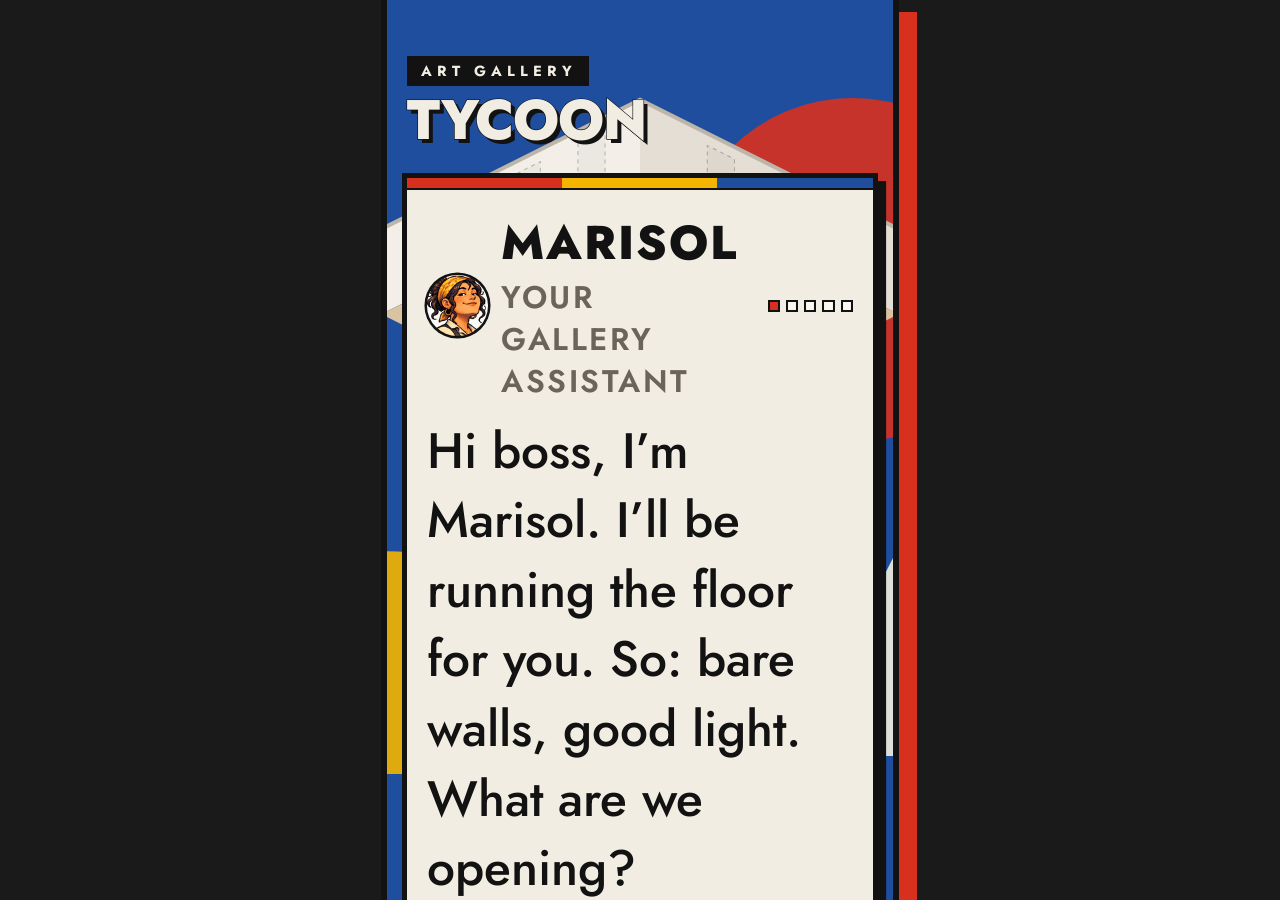
<file: tycoon/index.html>
<!doctype html>
<html lang="en">
  <head>
    <meta charset="UTF-8" />
    <meta name="viewport" content="width=device-width, initial-scale=1, viewport-fit=cover, user-scalable=no" />
    <meta name="theme-color" content="#121212" />
    <link rel="preconnect" href="https://fonts.googleapis.com" />
    <link rel="preconnect" href="https://fonts.gstatic.com" crossorigin />
    <link rel="stylesheet" href="https://fonts.googleapis.com/css2?family=Jost:ital,wght@0,400..800;1,500&display=swap" />
    <title>Art Gallery Tycoon</title>
    <script type="module" crossorigin src="./assets/index-zvB8EKvK.js"></script>
    <link rel="stylesheet" crossorigin href="./assets/index-KhN65lPy.css">
  </head>
  <body>
    <div id="stage">
      <div id="app"></div>
    </div>
  </body>
</html>
</file>
<file: tycoon/assets/index-KhN65lPy.css>
:root{--ink: #121212;--paper: #f2ede2;--paper-2: #fbf8f1;--panel: var(--paper);--card: var(--paper-2);--line: var(--ink);--hair: #cfc7b8;--text: var(--ink);--muted: #6a645b;--red: #d7301f;--yellow: #f4b400;--blue: #1f4e9e;--accent: var(--red);--accent-ink: #fff;--good: var(--blue);--bad: var(--red);--wine: var(--red);--tint: #fbe8a8;--glass: rgba(242, 237, 226, .96);--rule: .55cqw;--thick: 1.1cqw;--r: 0;--display: "Jost", Futura, "Futura PT", "Century Gothic", "Avenir Next", "Avenir", "Trebuchet MS", sans-serif;--sans: "Jost", Futura, "Futura PT", "Century Gothic", "Avenir Next", "Avenir", ui-sans-serif, system-ui, sans-serif;color-scheme:light}*{box-sizing:border-box}html,body{margin:0;height:100%;background:#1a1a1a;color:var(--text);overscroll-behavior:none}body{font-family:var(--sans);font-weight:450;-webkit-tap-highlight-color:transparent;user-select:none;-webkit-user-select:none}button,input{font:inherit;color:inherit}button{cursor:pointer}button:disabled{opacity:.38;cursor:default}:focus-visible{outline:var(--rule) solid var(--blue);outline-offset:2px}h2,h3,p{margin:0}b{font-weight:700}small{font-size:.8em;line-height:1.35}.muted{color:var(--muted)}.good{color:var(--good)}.bad{color:var(--bad)}.grow{flex:1;min-width:0}.num{font-variant-numeric:tabular-nums}.hint{color:var(--muted);font-size:.85em;margin:2cqw 0 3cqw}.label{display:block;color:var(--ink);font-size:.7em;font-weight:700;text-transform:uppercase;letter-spacing:.16em;margin:4cqw 0 2cqw}.label b{font-size:1.3em;letter-spacing:0}.row{display:flex;align-items:center;justify-content:space-between;gap:2cqw}#stage{height:100%;width:100%;display:grid;place-items:center;overflow:hidden;container-type:size;background:#1a1a1a linear-gradient(rgba(255,255,255,.035) 1px,transparent 1px) 0 0 / 32px 32px,linear-gradient(90deg,rgba(255,255,255,.035) 1px,transparent 1px) 0 0 / 32px 32px}#app{height:min(100cqh,calc(100cqw * 21 / 9));width:min(100cqw,56.25cqh);position:relative;overflow:hidden;background:var(--paper);container-type:size;font-size:3.7cqw}@media (min-aspect-ratio: 10/16){#app{box-shadow:0 0 0 6px var(--ink),18px 18px 0 6px var(--red)}}.btn{display:inline-flex;align-items:center;justify-content:center;gap:1.5cqw;background:var(--paper-2);color:var(--ink);border:var(--rule) solid var(--ink);border-radius:0;padding:2.4cqw 3.8cqw;font-weight:700;text-transform:uppercase;letter-spacing:.06em;font-size:.9em}.btn:active:not(:disabled){transform:translate(.4cqw,.4cqw)}.btn.primary{background:var(--red);color:#fff;box-shadow:.8cqw .8cqw 0 var(--ink)}.btn.primary:active:not(:disabled){box-shadow:.4cqw .4cqw 0 var(--ink)}.btn.ghost{background:transparent}.btn.wide{width:100%}.btn.big{padding:3.8cqw;font-size:1.05em}.btn.tiny{padding:1.4cqw 2.6cqw;font-size:.74em;border-width:.45cqw}.btn.round{width:10cqw;height:10cqw;padding:0;border-radius:50%;font-size:1.3em}.btn.round.sm{width:8cqw;height:8cqw;font-size:1.1em}.icon-btn{background:none;border:0;color:var(--ink);padding:1cqw;display:grid;place-items:center}.link{background:none;border:0;color:var(--ink);text-decoration:underline;text-decoration-thickness:.4cqw;text-underline-offset:.6cqw;font-size:.8em;padding:1cqw 0;align-self:flex-start}.link.danger{color:var(--bad)}.logo{position:relative;text-align:left;font-family:var(--display);margin-bottom:6cqw}.logo span{display:inline-block;font-size:4.2cqw;font-weight:700;letter-spacing:.34em;text-transform:uppercase;color:var(--paper);background:var(--ink);padding:.8cqw 2.4cqw .8cqw 2.8cqw}.logo b{display:block;font-size:15cqw;font-weight:800;text-transform:uppercase;letter-spacing:-.02em;color:var(--ink);line-height:.95}.field{display:flex;flex-direction:column}.field .label{margin-top:0}.field input{background:var(--paper-2);border:var(--rule) solid var(--ink);border-radius:0;padding:3.4cqw;font-size:1.05em;-webkit-user-select:text;user-select:text}.game{position:absolute;top:0;right:0;bottom:0;left:0;overflow:hidden}.iso{position:absolute;top:0;right:0;bottom:0;left:0;width:100%;height:100%;display:block;touch-action:none}.hud{position:absolute;top:0;left:0;right:0;padding:max(2cqw,env(safe-area-inset-top)) 0 0;display:flex;flex-direction:column;gap:0;background:var(--paper);border-bottom:var(--thick) solid var(--ink);pointer-events:none;z-index:5}.hud:after{content:"";position:absolute;left:0;right:0;bottom:calc(-1 * var(--thick) - 1.2cqw);height:1.2cqw;background:linear-gradient(90deg,var(--red) 0 33.3%,var(--yellow) 33.3% 66.6%,var(--blue) 66.6%)}.hud>*{pointer-events:auto}.hud-row{display:flex;align-items:center;gap:1.8cqw;padding:0 2.6cqw 2cqw}.hud-row .venue-name{flex:1}.venue-name{background:none;border:0;padding:0 0 0 7.4cqw;text-align:left;min-width:0;position:relative}.venue-name:before{content:"";position:absolute;left:0;top:50%;width:5.4cqw;height:5.4cqw;transform:translateY(-50%);background:radial-gradient(circle at 100% 100%,var(--yellow) 0 49%,transparent 50%) 0 0 / 50% 50% no-repeat,var(--red);box-shadow:inset 0 0 0 .45cqw var(--ink)}.venue-name b{display:block;font-family:var(--display);font-weight:800;font-size:1.12em;text-transform:uppercase;letter-spacing:.02em;line-height:1.1;white-space:nowrap;overflow:hidden;text-overflow:ellipsis}.venue-name small{display:flex;align-items:center;gap:.6cqw;white-space:nowrap;color:var(--muted);font-weight:600;text-transform:uppercase;letter-spacing:.06em;font-size:.64em}.venue-name small .icon{color:var(--blue)}.venue-name small .dayring{width:2.8cqw;height:2.8cqw;box-shadow:0 0 0 .35cqw var(--ink);margin-right:.4cqw}.venue-name small{color:var(--ink)}.cash{flex:none;text-align:right;padding:1.2cqw 2.4cqw;cursor:pointer;font:inherit;border-radius:0;background:var(--yellow);border:var(--rule) solid var(--ink);transition:background .3s}.cash small{display:block;font-size:.56em;font-weight:700;text-transform:uppercase;letter-spacing:.18em;color:var(--ink)}.cash b{font-size:1.25em;font-weight:800;font-variant-numeric:tabular-nums;color:var(--ink)}.cash.up{background:var(--blue)}.cash.up b,.cash.up small{color:#fff}.cash.down{background:var(--red)}.cash.down b,.cash.down small{color:#fff}.clock{flex:none;display:flex;align-items:center;gap:1.4cqw;white-space:nowrap}.clock b{font-variant-numeric:tabular-nums;font-weight:800}.dayring{--p: 0;width:5cqw;height:5cqw;border-radius:50%;background:conic-gradient(var(--blue) calc(var(--p) * 360deg),var(--paper-2) 0);box-shadow:0 0 0 .45cqw var(--ink)}.tonight{font-size:.66em;font-weight:700;text-transform:uppercase;letter-spacing:.08em;color:#fff;background:var(--red);padding:.6cqw 2cqw;border-radius:0}.chips-mini{display:flex;gap:1.4cqw}.mini{display:inline-flex;align-items:center;gap:1cqw;font-size:.85em;font-weight:700;color:var(--ink);font-variant-numeric:tabular-nums}.mini .icon{color:var(--blue)}.sound-btn{background:none;border:0;padding:1cqw;margin:-1cqw 0;cursor:pointer}.sound-btn .icon{color:var(--ink)}.sound-btn[aria-pressed=false] .icon{color:var(--muted)}.speed{flex:none;display:flex;background:var(--paper-2);border:var(--rule) solid var(--ink);border-radius:0;padding:0}.speed button{background:none;border:0;border-left:var(--rule) solid var(--ink);width:8.2cqw;height:6.6cqw;border-radius:0;color:var(--ink);display:grid;place-items:center}.speed button:first-child{border-left:0}.speed button.on{background:var(--ink);color:var(--yellow)}.paused{position:absolute;top:27cqw;left:50%;transform:translate(-50%);background:var(--ink);border:0;color:var(--paper);border-radius:0;padding:1.8cqw 4cqw;font-size:.78em;font-weight:700;text-transform:uppercase;letter-spacing:.12em;z-index:4;white-space:nowrap}.paused:before{content:"";display:inline-block;width:2cqw;height:2cqw;border-radius:50%;background:var(--yellow);margin-right:2cqw;vertical-align:.1em}.toasts{position:absolute;top:27cqw;left:3cqw;right:3cqw;display:flex;flex-direction:column;gap:1.6cqw;align-items:flex-start;z-index:8;pointer-events:none}.toast{background:var(--paper-2);border:var(--rule) solid var(--ink);border-left:2.6cqw solid var(--muted);border-radius:0;padding:2cqw 3cqw;font-size:.85em;font-weight:500;max-width:92%;box-shadow:.8cqw .8cqw #121212d9;animation:toast-in .25s ease-out}.toast.sale{border-left-color:var(--blue)}.toast.event{border-left-color:var(--red)}.toast.warn{border-left-color:var(--yellow)}.toast.error{border-left-color:var(--red);background:#fde3df}@keyframes toast-in{0%{transform:translate(-12%);opacity:0}}.dock{position:absolute;left:0;right:0;bottom:0;display:grid;grid-template-columns:repeat(4,1fr);background:var(--paper);border-top:var(--thick) solid var(--ink);padding:0 0 max(1.4cqw,env(safe-area-inset-bottom));z-index:10}.dock button{--c: var(--red);background:none;border:0;border-left:var(--rule) solid var(--ink);color:var(--ink);display:flex;flex-direction:column;align-items:center;gap:.6cqw;padding:1.8cqw 0 1cqw;position:relative}.dock button:first-child{border-left:0}.dock button:nth-child(2){--c: var(--yellow)}.dock button:nth-child(3){--c: var(--blue)}.dock button:nth-child(4){--c: var(--red)}.dock button:nth-child(5){--c: var(--yellow)}.dock-icon{position:relative;width:10cqw;height:8cqw;display:grid;place-items:center;transition:background .15s}.dock-icon:before{content:"";position:absolute;top:.6cqw;right:1.6cqw;bottom:.6cqw;left:1.6cqw;background:var(--c);opacity:0;transition:opacity .15s}.dock button:nth-child(2) .dock-icon:before,.dock button:nth-child(4) .dock-icon:before{border-radius:50%;top:0;right:1cqw;bottom:0;left:1cqw}.dock button:nth-child(3) .dock-icon:before{clip-path:polygon(50% 0,100% 100%,0 100%);top:-.4cqw;right:.6cqw;bottom:.2cqw;left:.6cqw}.dock-icon>.icon{position:relative}.dock button.on{background:var(--paper-2)}.dock button.on:after{content:"";position:absolute;top:calc(-1 * var(--thick));left:0;right:0;height:var(--thick);background:var(--c)}.dock button.on .dock-icon:before{opacity:1}.dock button.on:nth-child(3) .dock-icon>.icon,.dock button.on:nth-child(1) .dock-icon>.icon,.dock button.on:nth-child(4) .dock-icon>.icon{color:#fff}.dock small{font-size:.62em;font-weight:700;text-transform:uppercase;letter-spacing:.12em}.badge{position:absolute;top:-1cqw;right:-.6cqw;min-width:4.4cqw;height:4.4cqw;border-radius:50%;background:var(--ink);color:var(--paper);font-style:normal;font-size:.6em;font-weight:800;display:grid;place-items:center;padding:0 1cqw;z-index:1}.sheet{position:absolute;left:0;right:0;bottom:0;height:56%;padding-bottom:17cqw;background:var(--paper);border-radius:0;border-top:var(--thick) solid var(--ink);box-shadow:0 -2cqw #1212122e;display:flex;flex-direction:column;z-index:9;animation:sheet-up .22s cubic-bezier(.2,.9,.3,1)}@keyframes sheet-up{0%{transform:translateY(40%);opacity:.6}}.sheet header{display:flex;align-items:center;justify-content:space-between;gap:3cqw;padding:3.4cqw 4cqw 2.6cqw;position:relative;border-bottom:var(--rule) solid var(--ink)}.sheet .grab{position:static;transform:none;flex:none;width:13cqw;height:4.2cqw;border-radius:0;background:linear-gradient(var(--red),var(--red)) 0 0 / 4.2cqw 4.2cqw no-repeat,radial-gradient(circle,var(--yellow) 0 64%,transparent 66%) 4.4cqw 0 / 4.2cqw 4.2cqw no-repeat,conic-gradient(from 150deg at 50% 0,var(--blue) 0 60deg,transparent 0) 8.8cqw 0 / 4.2cqw 4.2cqw no-repeat;order:0}.sheet h2{flex:1;font-family:var(--display);font-size:1.5em;font-weight:800;text-transform:uppercase;letter-spacing:.02em;line-height:1}.sheet header .icon-btn{width:8cqw;height:8cqw;background:var(--ink);color:var(--paper)}.sheet-body{flex:1;overflow-y:auto;padding:0 4cqw 4cqw;-webkit-user-select:text;user-select:text}.sheet footer{padding:3cqw 4cqw;border-top:var(--rule) solid var(--ink);background:var(--paper)}h3.section{font-family:var(--display);font-weight:800;font-size:.95em;text-transform:uppercase;letter-spacing:.1em;margin:5cqw 0 2cqw;display:flex;align-items:center;gap:2cqw}h3.section:before{content:"";width:2.6cqw;height:2.6cqw;background:var(--red);flex:none}h3.section:after{content:"";flex:1;height:var(--rule);background:var(--ink)}.seg{display:flex;background:var(--paper-2);border:var(--rule) solid var(--ink);border-radius:0;padding:0;gap:0;margin-top:3cqw}.seg button{flex:1;background:none;border:0;border-left:var(--rule) solid var(--ink);border-radius:0;padding:2cqw 1cqw;color:var(--ink);font-size:.8em;font-weight:700;text-transform:uppercase;letter-spacing:.08em}.seg button:first-child{border-left:0}.seg button.on{background:var(--ink);color:var(--paper);box-shadow:none}.thumb{--h: 30;--h2: 170;flex:0 0 auto;display:inline-block;padding:1cqw;background:#fff;border:.5cqw solid var(--ink);border-radius:0;box-shadow:none}.thumb i{display:block;width:100%;height:100%;background:radial-gradient(circle at 70% 30%,hsl(var(--h2) 60% 60%) 0 18%,transparent 19%),linear-gradient(160deg,hsl(var(--h) 45% 55%) 0,hsl(var(--h) 45% 55%) 52%,hsl(var(--h2) 55% 38%) 52%)}.thumb.sm{width:7cqw;height:9cqw;padding:.6cqw;border-width:.35cqw}.thumb.md{width:11cqw;height:13.5cqw}.thumb.lg{width:100%;aspect-ratio:4 / 3;padding:1.6cqw}.insp-art .thumb.lg{width:22cqw}.avatar{--h: 30;flex:0 0 auto;display:inline-grid;place-items:center;border-radius:50%;font-weight:800;color:#fff;background:hsl(var(--h) 45% 40%);box-shadow:0 0 0 .5cqw var(--ink);letter-spacing:.02em}.avatar.warm{box-shadow:0 0 0 .5cqw var(--ink),0 0 0 1.3cqw var(--blue)}.avatar.cold{box-shadow:0 0 0 .5cqw var(--ink),0 0 0 1.3cqw var(--red)}.avatar.sm{width:5.6cqw;height:5.6cqw;font-size:.5em;box-shadow:0 0 0 .35cqw var(--ink)}.avatar.md{width:10cqw;height:10cqw;font-size:.8em}.avatar.lg{width:13cqw;height:13cqw;font-size:1em}.meter{flex:1;display:block;height:2cqw;border-radius:0;background:var(--paper-2);box-shadow:inset 0 0 0 .4cqw var(--ink);overflow:hidden}.meter i{display:block;height:100%;background:var(--yellow);border-right:.4cqw solid var(--ink);box-shadow:inset 0 .4cqw 0 var(--ink),inset 0 -.4cqw 0 var(--ink),inset .4cqw 0 0 var(--ink)}.meter.good i{background:var(--blue)}.meter.bad i{background:var(--red)}.relbar{position:relative;display:block;height:2cqw;background:var(--paper-2);box-shadow:inset 0 0 0 .4cqw var(--ink)}.relbar:after{content:"";position:absolute;left:50%;top:-.8cqw;bottom:-.8cqw;width:.5cqw;transform:translate(-50%);background:var(--ink)}.relbar i{position:absolute;top:0;bottom:0;border-radius:0;box-shadow:inset 0 0 0 .4cqw var(--ink)}.relbar i.pos{background:var(--blue)}.relbar i.neg{background:var(--red)}.art-grid{display:grid;grid-template-columns:1fr 1fr;gap:3cqw}.art-card{background:var(--card);border:var(--rule) solid var(--ink);border-radius:0;padding:2.4cqw;display:flex;flex-direction:column;gap:1.2cqw;min-width:0}.art-card>b,.art-card .clamp:first-of-type{font-weight:800}.art-card .btn{margin-top:auto}.clamp{overflow:hidden;text-overflow:ellipsis;white-space:nowrap}.by{display:flex;align-items:center;gap:1.4cqw;font-size:.78em;color:var(--muted);text-transform:uppercase;letter-spacing:.06em}.list{display:flex;flex-direction:column;gap:2cqw;margin-top:3cqw}.list-row{display:flex;align-items:center;gap:3cqw;background:var(--card);border:var(--rule) solid var(--ink);border-radius:0;padding:2.4cqw 3cqw}.list-row b,.list-row small{display:block;overflow:hidden;text-overflow:ellipsis;white-space:nowrap}.artist-list{display:flex;flex-direction:column;gap:3cqw;margin-top:3cqw}.artist{background:var(--card);border:var(--rule) solid var(--ink);border-radius:0;padding:3.4cqw;display:flex;flex-direction:column;gap:2.4cqw}.artist-head{display:flex;align-items:center;gap:3cqw}.artist-head b{display:block;font-size:1.05em;font-weight:800}.artist-head small{display:block}.rel-pill{font-size:.66em;font-weight:700;text-transform:uppercase;letter-spacing:.08em;padding:.8cqw 2.2cqw;border-radius:0;background:var(--paper);border:.4cqw solid var(--ink);color:var(--ink);white-space:nowrap}.rel-pill.good{background:var(--blue);color:#fff}.rel-pill.bad{background:var(--red);color:#fff}.bio{font-size:.88em;color:#3b3732;line-height:1.45}.stats{display:grid;grid-template-columns:24cqw 1fr;align-items:center;gap:1.6cqw 3cqw;font-size:.74em;font-weight:600;text-transform:uppercase;letter-spacing:.06em;color:var(--muted)}.tags{display:flex;flex-wrap:wrap;gap:1.4cqw}.tag{font-size:.7em;font-weight:600;padding:.5cqw 1.8cqw;border-radius:0;background:var(--paper);border:.35cqw solid var(--ink);color:var(--ink)}.tag.gold{background:var(--yellow)}.tag.warn{background:var(--red);color:#fff}.artist-actions{display:grid;grid-template-columns:1fr 1fr;gap:2cqw}.artist-actions .btn{font-size:.74em;padding:2.2cqw 1.6cqw}.empty{text-align:center;color:var(--muted);padding:8cqw 6cqw 2cqw;display:flex;flex-direction:column;align-items:center;gap:3cqw}.empty:before{content:"";width:14cqw;height:14cqw;background:radial-gradient(circle,var(--yellow) 0 64%,transparent 66%) 0 0 / 7cqw 7cqw no-repeat,linear-gradient(var(--red),var(--red)) 7cqw 0 / 7cqw 7cqw no-repeat,linear-gradient(var(--blue),var(--blue)) 0 7cqw / 14cqw 7cqw no-repeat}.ticket{display:flex;align-items:center;gap:3cqw;background:var(--card);border:var(--rule) solid var(--ink);border-radius:0;padding:0 3cqw 0 0;overflow:hidden}.ticket-date{flex:0 0 14cqw;align-self:stretch;display:flex;flex-direction:column;justify-content:center;text-align:center;background:var(--red);color:#fff;border-right:var(--rule) solid var(--ink);padding:2.4cqw 0}.ticket-date small{display:block;color:#fff;text-transform:uppercase;font-weight:700;letter-spacing:.1em;font-size:.66em}.ticket-date b{font-family:var(--display);font-weight:800;font-size:1.3em}.ticket>:not(.ticket-date){padding-top:2.4cqw;padding-bottom:2.4cqw}.ticket b,.ticket small{display:block}.faces{display:flex;align-items:center;gap:1cqw;margin:1cqw 0}.kinds{display:grid;grid-template-columns:repeat(5,1fr);gap:1.6cqw;font-size:.84em}.kind{background:var(--card);border:var(--rule) solid var(--ink);border-radius:0;padding:2.6cqw 1cqw;display:flex;flex-direction:column;align-items:center;gap:.6cqw;font-weight:700}.kind small{color:var(--muted);font-weight:500}.kind.on{background:var(--yellow)}.kind.on small{color:var(--ink)}.days{display:flex;gap:1.6cqw;overflow-x:auto;padding-bottom:1cqw}.day{flex:0 0 11.5cqw;background:var(--card);border:var(--rule) solid var(--ink);border-radius:0;padding:1.8cqw 0;display:flex;flex-direction:column;align-items:center;font-weight:800}.day small{color:var(--muted);font-size:.66em;font-weight:700;text-transform:uppercase}.day.on{background:var(--blue);color:#fff}.day.on small{color:#fff}.faces-pick{display:flex;gap:2.4cqw;overflow-x:auto;padding:1.8cqw 1.4cqw 1cqw}.face{background:none;border:0;display:flex;flex-direction:column;align-items:center;gap:1.4cqw;color:var(--muted);padding:0}.face.on{color:var(--ink);font-weight:700}.face.on .avatar{box-shadow:0 0 0 .5cqw var(--ink),0 0 0 1.4cqw var(--yellow)}.hosp{display:grid;gap:3cqw;margin-top:4cqw}.tier-head{display:flex;align-items:center;gap:2cqw;margin-bottom:1.6cqw;font-weight:700}.tier-head .icon{color:var(--red)}.tier-head small{margin-left:auto}.tier-steps{display:grid;grid-template-columns:repeat(4,1fr);gap:0;border:var(--rule) solid var(--ink)}.tier-steps button{background:var(--card);border:0;border-left:var(--rule) solid var(--ink);border-radius:0;padding:1.6cqw 0;display:flex;flex-direction:column;align-items:center;gap:.4cqw;color:var(--muted)}.tier-steps button:first-child{border-left:0}.tier-steps button.on{color:var(--ink);background:var(--yellow);font-weight:700}.pips{color:var(--red);letter-spacing:.1em;font-size:.8em;height:1.2em}.tier-steps button.on .pips{color:var(--ink)}.slider-wrap{position:relative;padding:2cqw 0}input[type=range]{width:100%;accent-color:var(--red);margin:0}.expect{position:absolute;top:0;bottom:0;width:.8cqw;background:var(--blue);border-radius:0;transform:translate(-50%);pointer-events:none}.book-bar{display:flex;align-items:center;justify-content:space-between;gap:3cqw}.book-bar b{display:block;font-size:1.4em;font-weight:800;font-variant-numeric:tabular-nums}.book-bar .btn{padding:3cqw 7cqw}.summary{display:grid;grid-template-columns:repeat(3,1fr);gap:0;border:var(--rule) solid var(--ink);margin-top:3cqw}.summary>div{background:var(--card);border:0;border-left:var(--rule) solid var(--ink);border-radius:0;padding:2.4cqw}.summary>div:first-child{border-left:0;background:var(--yellow)}.summary small{display:block;color:var(--ink);font-size:.62em;font-weight:700;text-transform:uppercase;letter-spacing:.12em}.summary b{font-variant-numeric:tabular-nums;font-size:1.05em;font-weight:800}.chart{display:flex;align-items:flex-end;gap:1.2cqw;height:28cqw;margin-top:4cqw;padding:2cqw 2cqw 0;background:var(--card) linear-gradient(var(--hair) 1px,transparent 1px) 0 2cqw / 100% 5.4cqw;border:var(--rule) solid var(--ink);border-radius:0}.bar-pair{flex:1;height:100%;position:relative;display:flex;align-items:flex-end;gap:.4cqw;padding-bottom:5cqw}.bar-pair i{flex:1;min-height:1px;border-radius:0}.bar-pair .in,.legend .in{background:var(--blue)}.bar-pair .out,.legend .out{background:var(--red)}.bar-pair small{position:absolute;bottom:.8cqw;left:0;right:0;text-align:center;color:var(--muted);font-weight:700;font-size:.6em}.bar-pair.today small{color:var(--ink);font-weight:800;text-decoration:underline;text-decoration-color:var(--red);text-decoration-thickness:.6cqw}.legend{display:flex;align-items:center;gap:1.6cqw;color:var(--ink);font-weight:600;text-transform:uppercase;letter-spacing:.06em;margin-top:1.6cqw}.legend i{width:2.6cqw;height:2.6cqw;border-radius:0;display:inline-block}.legend i.in{border-radius:50%}.budget{background:var(--card);border:var(--rule) solid var(--ink);border-radius:0;padding:3cqw;display:flex;flex-direction:column;gap:2cqw;margin-bottom:2.4cqw}.stepper{display:flex;gap:1.6cqw}.ledger{display:flex;flex-direction:column;gap:0;background:var(--card);border:var(--rule) solid var(--ink);border-radius:0;padding:1cqw 3cqw}.ledger>*{padding:1.4cqw 0;border-top:1px solid var(--hair)}.ledger>:first-child{border-top:0}.ledger .note{overflow:hidden;text-overflow:ellipsis;white-space:nowrap;min-width:0}.ledger small:last-child{font-variant-numeric:tabular-nums;font-weight:700;flex:0 0 auto}.inspector{position:absolute;left:3cqw;right:3cqw;bottom:19cqw;background:var(--paper-2);border:var(--rule) solid var(--ink);border-top:2.2cqw solid var(--ink);border-radius:0;padding:4cqw;display:flex;flex-direction:column;gap:2.4cqw;z-index:7;box-shadow:1.4cqw 1.4cqw 0 var(--yellow),1.4cqw 1.4cqw 0 var(--rule) var(--ink);animation:sheet-up .18s ease-out}.inspector h3{font-family:var(--display);font-weight:800;font-size:1.15em;text-transform:uppercase;letter-spacing:.01em;padding-right:8cqw}.inspector p{font-size:.85em}.inspector .corner{position:absolute;top:2.4cqw;right:2.4cqw}.insp-art{display:flex;gap:3cqw;align-items:flex-start}.insp-art p{margin-top:.8cqw}.price-row{display:flex;align-items:center;justify-content:space-between;background:var(--paper);border:var(--rule) solid var(--ink);border-radius:0;padding:2cqw;text-align:center}.price-row b{display:block;font-size:1.3em;font-weight:800;font-variant-numeric:tabular-nums}.price-row small{display:block;text-transform:uppercase;letter-spacing:.08em;font-size:.66em;font-weight:700}.strip{display:flex;gap:2.4cqw;overflow-x:auto;padding-bottom:1cqw}.strip-item{flex:0 0 18cqw;background:none;border:0;padding:0;display:flex;flex-direction:column;align-items:center;gap:1cqw;color:var(--muted)}.strip-item .thumb{width:16cqw;height:18cqw}.strip-item small{width:100%;overflow:hidden;text-overflow:ellipsis;white-space:nowrap;text-align:center}.tray{position:absolute;left:0;right:0;bottom:16.9cqw;background:var(--paper);border-top:var(--thick) solid var(--ink);padding:3cqw 3cqw 3.4cqw;z-index:7;animation:sheet-up .18s ease-out}.tray-head{display:flex;align-items:center;gap:3cqw;margin-bottom:2.6cqw}.tray-head small{flex:1;color:var(--muted)}.tray-items{display:flex;gap:2cqw;overflow-x:auto;padding:0 1cqw 1cqw 0}.tray-item{flex:0 0 18.5cqw;background:var(--card);border:var(--rule) solid var(--ink);border-radius:0;padding:2cqw 1cqw;display:flex;flex-direction:column;align-items:center;gap:.6cqw}.tray-item b{font-size:.72em;font-weight:800;text-transform:uppercase;letter-spacing:.04em;white-space:nowrap}.tray-item small{color:var(--muted);font-size:.7em;font-weight:600}.tray-item.on{background:var(--yellow);box-shadow:.8cqw .8cqw 0 var(--ink)}.tray-item.on small{color:var(--ink)}.glyph{width:10cqw;height:7cqw;position:relative;display:block}.g-wallHang:before{content:"";position:absolute;top:.4cqw;right:1.6cqw;bottom:.4cqw;left:1.6cqw;border:.6cqw solid var(--ink);background:radial-gradient(circle at 70% 35%,var(--yellow) 0 22%,transparent 23%),linear-gradient(160deg,var(--blue) 50%,var(--red) 50%)}.g-pedestal:before{content:"";position:absolute;left:3cqw;right:3cqw;bottom:0;height:3.8cqw;background:#fff;box-shadow:inset 0 0 0 .45cqw var(--ink)}.g-pedestal:after{content:"";position:absolute;left:3.9cqw;width:2.2cqw;bottom:3.8cqw;height:2.2cqw;border-radius:50%;background:var(--red)}.g-bar:before{content:"";position:absolute;left:.6cqw;right:.6cqw;bottom:0;height:3.6cqw;background:var(--ink)}.g-bar:after{content:"";position:absolute;left:3cqw;bottom:3.6cqw;width:1.2cqw;height:3cqw;background:var(--red);box-shadow:2cqw 0 0 var(--blue),4cqw .8cqw 0 -.2cqw var(--yellow)}.g-bench:before{content:"";position:absolute;left:1cqw;right:1cqw;bottom:1.2cqw;height:2cqw;background:var(--blue);box-shadow:0 1.6cqw 0 -.6cqw var(--ink)}.g-plant:before{content:"";position:absolute;left:3.6cqw;right:3.6cqw;bottom:0;height:2.6cqw;background:var(--red)}.g-plant:after{content:"";position:absolute;left:2.4cqw;right:2.4cqw;bottom:2.2cqw;height:4.6cqw;background:#2f7a4a;border-radius:50%}.modal{position:absolute;top:0;right:0;bottom:0;left:0;background:#121212a8;display:grid;place-items:center;z-index:20;padding:6cqw;animation:fade .15s}.modal-card{position:relative;width:100%;background:var(--paper);border:var(--thick) solid var(--ink);border-radius:0;padding:7cqw 5cqw 5cqw;display:flex;flex-direction:column;gap:3cqw;box-shadow:2cqw 2cqw 0 var(--blue)}.modal-card:before{content:"";position:absolute;left:0;right:0;top:0;height:2cqw;background:linear-gradient(90deg,var(--red) 0 33.3%,var(--yellow) 33.3% 66.6%,var(--blue) 66.6%);border-bottom:var(--rule) solid var(--ink)}.modal-card h2{font-family:var(--display);font-size:1.5em;font-weight:800;text-transform:uppercase;line-height:1.05}@keyframes fade{0%{opacity:0}}@media (prefers-reduced-motion: reduce){*,*:before,*:after{animation:none!important;transition:none!important}}.toast{display:flex;align-items:center;gap:2cqw}.toast.guest{border-left-color:var(--blue)}.toast.review{border-left-color:var(--yellow)}.toast-face{width:8cqw;height:8cqw;border-radius:50%;object-fit:cover;background:var(--yellow);box-shadow:0 0 0 .4cqw var(--ink);flex:none}.portrait{width:14cqw;height:14cqw;border-radius:50%;object-fit:cover;background:var(--yellow);border:var(--rule) solid var(--ink);flex:none}.guest.locked .portrait{filter:grayscale(1);background:var(--hair)}.guest.locked{opacity:.7}button.rel-pill{border:.4cqw solid var(--ink)}.gap{height:3cqw}.tastes{display:flex;flex-direction:column;gap:1.4cqw}.tastes>div{display:flex;flex-wrap:wrap;align-items:center;gap:1.2cqw}.tastes .label{margin:0 1cqw 0 0;width:20cqw}.tag.like{background:var(--blue);color:#fff}.tag.dislike{background:var(--red);color:#fff}.tag.unknown{opacity:.6;letter-spacing:.1em}q.said{display:block;font-family:var(--display);font-weight:500;font-style:italic;font-size:.92em;color:var(--ink);border-left:1.2cqw solid var(--yellow);padding-left:2.4cqw}q.said:before{content:"“"}q.said:after{content:"”"}.guest-card .artist-head h3{padding-right:8cqw}.guest-card .doing{color:var(--blue);font-weight:700;font-size:.9em}.guest-card .tastes{font-size:.92em}.dock button.pulse .dock-icon:before{animation:pulse 1.4s ease-in-out infinite}@keyframes pulse{50%{opacity:1;transform:scale(1.12)}}.onboard{position:absolute;top:0;right:0;bottom:0;left:0;display:flex;flex-direction:column;justify-content:space-between;pointer-events:none;z-index:12}.onboard>*{pointer-events:auto}.onboard-top{padding:5cqw 4cqw 0;pointer-events:none}.logo.small{margin:0;display:inline-block}.logo.small span{font-size:2.9cqw}.logo.small b{font-size:11cqw;color:var(--paper);text-shadow:.8cqw .8cqw 0 var(--ink);-webkit-text-stroke:.25cqw var(--ink);paint-order:stroke fill}.onboard-card{position:relative;margin:3cqw;padding:6cqw 4cqw 4cqw;background:var(--paper);border:var(--thick) solid var(--ink);border-radius:0;display:flex;flex-direction:column;gap:2.6cqw;box-shadow:1.6cqw 1.6cqw 0 var(--ink);animation:sheet-up .25s cubic-bezier(.2,.9,.3,1);margin-bottom:max(4cqw,env(safe-area-inset-bottom))}.onboard-card:before{content:"";position:absolute;left:0;right:0;top:0;height:2cqw;background:linear-gradient(90deg,var(--red) 0 33.3%,var(--yellow) 33.3% 66.6%,var(--blue) 66.6%);border-bottom:var(--rule) solid var(--ink)}.speaker{display:flex;align-items:center;gap:2.6cqw}.speaker img{width:12cqw;height:12cqw;border-radius:50%;background:var(--yellow);box-shadow:0 0 0 .5cqw var(--ink);border:0}.speaker b,.speaker small{display:block}.speaker b{font-weight:800;text-transform:uppercase;letter-spacing:.04em}.speaker small{text-transform:uppercase;letter-spacing:.08em;font-size:.66em;font-weight:600}.speaker>div{flex:1}.dots{display:flex;gap:1.2cqw}.dots i{width:2.4cqw;height:2.4cqw;border-radius:0;background:var(--paper-2);box-shadow:inset 0 0 0 .4cqw var(--ink)}.dots i.on{background:var(--red)}.dots i.on:nth-child(2){background:var(--yellow);border-radius:50%}.dots i.on:nth-child(3){background:var(--blue)}.onboard .line{font-family:var(--display);font-weight:500;font-size:1.05em;line-height:1.4}.choices{display:flex;flex-direction:column;gap:2cqw}.choice{text-align:left;background:var(--card);border:var(--rule) solid var(--ink);border-radius:0;padding:2.4cqw 3.4cqw;display:flex;flex-direction:column;gap:.8cqw}.choice b{font-weight:800;text-transform:uppercase;letter-spacing:.03em}.choice small{color:var(--muted)}.choice.on{background:var(--yellow);box-shadow:.8cqw .8cqw 0 var(--ink)}.choice.on small{color:var(--ink)}.choice-row{display:flex;justify-content:space-between;gap:2cqw}.choice .amount{color:var(--ink);font-variant-numeric:tabular-nums}.name-input{background:var(--paper-2);border:var(--rule) solid var(--ink);border-radius:0;padding:3.4cqw;font-size:1.1em;font-weight:600;width:100%}.chips{display:flex;flex-wrap:wrap;gap:1.6cqw}.chip{background:var(--card);border:.45cqw solid var(--ink);border-radius:99px;padding:1.2cqw 3cqw;font-size:.8em;font-weight:600;color:var(--ink)}.chip.on{background:var(--blue);color:#fff}.back-link{align-self:flex-start;background:none;border:0;color:var(--ink);font-size:.78em;font-weight:700;text-transform:uppercase;letter-spacing:.1em;padding:0}.thumb.img{overflow:hidden;min-height:0}.thumb.img img{display:block;width:100%;height:100%;object-fit:cover;border-radius:0}.thumb.obj{background:radial-gradient(ellipse at 50% 35%,#fff,#e2ddd2)}.thumb.obj img{object-fit:contain;border-radius:0}.thumb.lg.img{aspect-ratio:3 / 4}.art-card .thumb.lg.img{aspect-ratio:1 / 1}.art-card .thumb.img img{object-position:50% 30%}.insp-art .thumb.lg.img{width:24cqw}.autohang{display:flex;align-items:center;gap:3cqw;width:100%;text-align:left;margin:3cqw 0 1cqw;padding:2.6cqw 3.4cqw;background:var(--card);border:var(--rule) solid var(--ink);border-radius:0}.autohang .grow{display:flex;flex-direction:column;gap:.6cqw}.autohang .grow b{font-weight:800;text-transform:uppercase;letter-spacing:.03em}.autohang small{font-size:.78em;line-height:1.3}.autohang .knob{flex:none;position:relative;width:12cqw;height:6.4cqw;border-radius:0;background:var(--paper);box-shadow:inset 0 0 0 .5cqw var(--ink);transition:background .15s}.autohang .knob:after{content:"";position:absolute;top:1.1cqw;left:1.1cqw;width:4.2cqw;height:4.2cqw;border-radius:50%;background:var(--ink);transition:transform .15s}.autohang.on .knob{background:var(--blue)}.autohang.on .knob:after{transform:translate(5.6cqw);background:var(--yellow);box-shadow:0 0 0 .4cqw var(--ink)}.show-chip{border:0;color:var(--ink);background:var(--yellow);max-width:19cqw;overflow:hidden;font-size:.62em;text-overflow:ellipsis;white-space:nowrap;text-transform:uppercase;letter-spacing:.06em}.up{color:var(--good)}.down{color:var(--bad)}.gold{color:#b07f00}.fame-row{display:flex;align-items:center;gap:2cqw}.trend{white-space:nowrap;color:var(--muted);font-weight:700}.trend.up{color:var(--good)}.trend.down{color:var(--bad)}.stars{color:var(--ink);letter-spacing:.08em;white-space:nowrap}.stars i{font-style:normal;opacity:.2}.stars.big{font-size:1.3em}.tag.phase{background:var(--blue);color:#fff}.artist.sponsored{box-shadow:1cqw 1cqw 0 var(--yellow),1cqw 1cqw 0 var(--rule) var(--ink)}.patron{background:var(--paper);border:var(--rule) solid var(--ink);border-radius:0;padding:2.6cqw;display:flex;flex-direction:column;gap:2cqw}.patron.courted{border-color:var(--red);box-shadow:inset 0 0 0 .4cqw var(--red)}.patron-head{display:flex;flex-wrap:wrap;align-items:center;gap:1.4cqw 2cqw;color:var(--ink);font-weight:700}.patron-head small{flex-basis:100%;font-weight:500}.warn-line{color:var(--bad);font-size:.8em;font-weight:600}.warn-line.soft{color:var(--muted)}.stipends{display:grid;grid-template-columns:repeat(3,1fr);gap:1.6cqw}.stipends button{display:flex;flex-direction:column;align-items:flex-start;gap:.4cqw;background:var(--card);border:var(--rule) solid var(--ink);border-radius:0;padding:2cqw;text-align:left}.stipends button.on{background:var(--yellow)}.stipends small{font-variant-numeric:tabular-nums}.stipends i{font-style:normal;font-size:.68em;color:var(--muted)}.sponsor-btn{font-size:.8em}.why{display:block;font-size:.75em}.show{display:flex;flex-direction:column;gap:2.4cqw;margin-top:3cqw}.show h3{font-family:var(--display);font-size:1.45em;font-weight:800;text-transform:uppercase;line-height:1.05}.show-head{display:flex;flex-direction:column;gap:1cqw;border-left:2.4cqw solid var(--red);padding-left:3cqw}.show-stats{display:grid;grid-template-columns:repeat(3,1fr);gap:0;border:var(--rule) solid var(--ink)}.show-stats>div{background:var(--card);border:0;border-left:var(--rule) solid var(--ink);border-radius:0;padding:2.4cqw;display:flex;flex-direction:column}.show-stats>div:first-child{border-left:0}.show-stats b{font-size:1.15em;font-weight:800;font-variant-numeric:tabular-nums}.show-stats small{color:var(--muted);text-transform:uppercase;letter-spacing:.06em;font-size:.66em;font-weight:700}.show .label{margin:1.6cqw 0 0}.theme-chips{display:flex;flex-wrap:wrap;gap:1.6cqw}.theme-chip{display:inline-flex;align-items:center;gap:1.4cqw;background:var(--card);border:.45cqw solid var(--ink);border-radius:99px;padding:1.2cqw 2.6cqw;font-size:.78em;font-weight:600;color:var(--muted)}.theme-chip.ready{color:var(--ink)}.theme-chip.on{background:var(--blue);color:#fff}.theme-chip i{font-style:normal;font-variant-numeric:tabular-nums;background:var(--ink);color:var(--paper);border-radius:99px;padding:0 1.4cqw;font-size:.9em}.theme-chip .avatar.sm{width:5cqw;height:5cqw;font-size:.55em}.show-preview{background:var(--card);border:var(--rule) solid var(--ink);border-radius:0;padding:3cqw;display:flex;flex-direction:column;gap:2cqw}.show-works{display:flex;flex-wrap:wrap;gap:1.4cqw}.bonuses{display:flex;flex-direction:column;gap:1.2cqw}.bonus{display:grid;grid-template-columns:1fr auto;column-gap:2cqw;font-size:.85em}.bonus small{grid-column:1;grid-row:2}.bonus .num{grid-column:2;grid-row:1 / span 2;align-self:center;color:var(--good);font-weight:800}.bonus.neg .num{color:var(--bad)}.past-show .stars{font-size:.8em}.patron>.btn.tiny{align-self:flex-start}.show .meter{flex:none}.warn{color:#b07f00}.g-shop:before{content:"";position:absolute;left:.6cqw;right:.6cqw;bottom:0;height:3.4cqw;background:var(--blue);box-shadow:inset 0 0 0 .4cqw var(--ink)}.g-shop:after{content:"";position:absolute;left:1.6cqw;bottom:3.4cqw;width:1.8cqw;height:2.4cqw;background:var(--paper-2);box-shadow:inset 0 0 0 .3cqw var(--ink),2.4cqw -.6cqw 0 var(--yellow),4.8cqw 0 0 var(--red),6.6cqw .4cqw 0 -.3cqw var(--ink)}.merch{background:var(--card);border:var(--rule) solid var(--ink);border-radius:0;padding:2.4cqw 3cqw;display:flex;flex-direction:column;gap:1.6cqw}.merch b,.merch small{display:block}.merch b{font-weight:800}.merch .row>small{flex:1;min-width:0;font-size:.74em}.merch-icon{font-size:1.4em;width:8cqw;text-align:center}.merch-price{min-width:11cqw;text-align:center;align-self:center;font-weight:800}.merch .stepper{align-items:center}.toggle-row{display:flex;gap:3cqw;align-items:flex-start;background:var(--card);border:var(--rule) solid var(--ink);border-radius:0;padding:3cqw;margin-top:3cqw}.toggle-row input{width:5cqw;height:5cqw;accent-color:var(--blue);margin-top:.4cqw}.toggle-row b,.toggle-row small{display:block}.shop-link{width:100%;text-align:left;color:inherit;font:inherit}.moods{display:grid;grid-template-columns:auto 1fr auto;align-items:center;gap:1.4cqw 2.4cqw;font-size:.7em;font-weight:600;text-transform:uppercase;letter-spacing:.04em;color:var(--muted)}.moods>span:nth-child(3n+1){text-align:right}.moods>span.on{color:var(--ink);font-weight:800}.sale-head{display:flex;align-items:stretch;gap:3cqw;margin:3cqw 0 0;background:var(--card);border:var(--rule) solid var(--ink)}.sale-date{flex:0 0 14cqw;display:flex;flex-direction:column;justify-content:center;text-align:center;background:var(--blue);color:#fff;border-right:var(--rule) solid var(--ink);padding:2.4cqw 0}.sale-head.live .sale-date{background:var(--red)}.sale-date small{color:#fff;text-transform:uppercase;font-weight:700;letter-spacing:.1em;font-size:.66em}.sale-date b{font-family:var(--display);font-weight:800;font-size:1.2em;text-transform:uppercase}.sale-head .grow{padding:2.4cqw 3cqw 2.4cqw 0;display:flex;flex-direction:column;gap:.6cqw}.sale-head .grow b{font-weight:800;text-transform:uppercase;letter-spacing:.03em}.lot{background:var(--card);border:var(--rule) solid var(--ink);padding:2.4cqw 3cqw;display:flex;flex-direction:column;gap:1.8cqw}.lot.outbid{border-left:var(--thick) solid var(--red)}.lot.won{background:var(--tint)}.lot.lost,.lot.passed{opacity:.6}.lot-top{display:flex;align-items:center;gap:3cqw}.lot-top .grow{display:flex;flex-direction:column;gap:.6cqw}.lot-top .grow>b{overflow:hidden;text-overflow:ellipsis;white-space:nowrap}.lot-no{flex:0 0 auto;width:6.4cqw;height:6.4cqw;border-radius:50%;background:var(--ink);color:var(--paper);display:grid;place-items:center;font-weight:800;font-size:.75em}.lot-call{font-style:italic;font-size:.82em;border-left:var(--rule) solid var(--yellow);padding-left:2cqw}.lot-bid{display:flex;align-items:center;gap:2cqw}.lot-status{font-weight:700;text-transform:uppercase;letter-spacing:.06em;font-size:.7em}.won-tag{color:var(--blue)}.auction-note{background:var(--card);border:var(--rule) solid var(--ink);padding:2.4cqw 3cqw;display:flex;flex-direction:column;gap:.8cqw;margin-top:3cqw}.staff-role .role-head{display:flex;flex-direction:column;gap:.6cqw}.staff-role .role-head .label{margin:0}.staff-role.filled{border-left:2.2cqw solid var(--blue)}.staff-role .effect{font-size:.74em;font-weight:600;color:var(--ink);background:var(--paper);border:.35cqw solid var(--ink);padding:1.2cqw 2cqw}.applicant{display:flex;flex-direction:column;gap:2cqw;padding-top:3cqw;border-top:.45cqw solid var(--ink)}.applicant .btn{align-self:flex-start}.skill{display:inline-flex;gap:.9cqw;flex:none}.skill i{width:2.6cqw;height:2.6cqw;border:.4cqw solid var(--ink);background:var(--paper)}.skill i.on{background:var(--yellow)}.skill i.on:nth-child(2){background:var(--red);border-radius:50%}.skill i.on:nth-child(3){background:var(--blue);clip-path:polygon(50% 0,100% 100%,0 100%);border:0;width:3cqw;height:3cqw}canvas.portrait{object-fit:contain}.caller-chip{position:absolute;right:3cqw;bottom:19cqw;display:flex;align-items:center;gap:2.2cqw;background:var(--paper-2);border:var(--rule) solid var(--ink);border-left:2.6cqw solid var(--yellow);border-radius:0;padding:1.8cqw 3.4cqw 1.8cqw 2cqw;z-index:7;box-shadow:1cqw 1cqw 0 var(--ink);text-align:left;animation:sheet-up .25s ease-out,nudge 2.4s ease-in-out .5s infinite}.caller-chip img,.caller-chip .face-blank{width:10cqw;height:10cqw;border-radius:50%;background:var(--yellow);box-shadow:0 0 0 .45cqw var(--ink);flex:none;object-fit:cover}.caller-chip b,.caller-chip small{display:block}.caller-chip b{font-weight:800;text-transform:uppercase;letter-spacing:.04em;font-size:.86em}.caller-chip small{color:var(--muted);font-size:.7em;text-transform:uppercase;letter-spacing:.06em}@keyframes nudge{0%,80%,to{transform:none}86%{transform:translateY(-1.2cqw)}92%{transform:none}96%{transform:translateY(-.5cqw)}}.talk{position:absolute;top:0;right:0;bottom:0;left:0;z-index:11;display:flex;flex-direction:column;justify-content:flex-end;background:linear-gradient(transparent 30%,#12121259)}.talk-card{position:relative;margin:3cqw;margin-bottom:max(4cqw,env(safe-area-inset-bottom));padding:6cqw 4cqw 4cqw;background:var(--paper);border:var(--thick) solid var(--ink);border-radius:0;display:flex;flex-direction:column;gap:2.6cqw;box-shadow:1.6cqw 1.6cqw 0 var(--ink);max-height:82%;overflow-y:auto;animation:sheet-up .22s cubic-bezier(.2,.9,.3,1)}.talk-card:before{content:"";position:absolute;left:0;right:0;top:0;height:2cqw;background:linear-gradient(90deg,var(--red) 0 33.3%,var(--yellow) 33.3% 66.6%,var(--blue) 66.6%);border-bottom:var(--rule) solid var(--ink)}.talk .speaker img,.talk .speaker .face-blank{width:13cqw;height:13cqw;border-radius:50%;background:var(--yellow);box-shadow:0 0 0 .5cqw var(--ink);object-fit:cover;flex:none}.face-blank{display:inline-block}.warmth{display:flex;gap:.9cqw;align-self:flex-start;margin-top:1cqw}.warmth i{width:2.6cqw;height:4.4cqw;background:var(--paper-2);box-shadow:inset 0 0 0 .4cqw var(--ink)}.warmth i.on{background:var(--red)}.warmth i.on:nth-child(n+3){background:var(--yellow)}.warmth i.on:nth-child(n+5){background:var(--blue)}.talk .line{font-family:var(--display);font-weight:500;font-size:1.08em;line-height:1.4;border-left:1.4cqw solid var(--ink);padding-left:3cqw}.you-said{display:flex;gap:2cqw;align-items:flex-start;font-size:.8em;color:var(--muted);font-style:italic}.you-said i{font-style:normal;flex:none;width:5cqw;height:5cqw;display:grid;place-items:center;font-size:.9em;font-weight:800;border:.45cqw solid var(--ink);color:var(--ink);background:var(--paper-2)}.you-said.up i{background:var(--blue);color:#fff;border-radius:50%}.you-said.down i{background:var(--red);color:#fff}.you-said.flat i{background:var(--yellow)}.talk-works{display:grid;grid-template-columns:1fr;gap:2.4cqw}.talk-works.n2{grid-template-columns:1fr 1fr}.talk-work{display:flex;flex-direction:column;gap:1cqw;min-width:0}.talk-work .thumb.lg{width:100%;height:26cqw}.talk-works.n1 .talk-work .thumb.lg{height:32cqw}.talk-result{display:flex;flex-wrap:wrap;gap:1.6cqw}.talk-result span{font-size:.74em;font-weight:800;text-transform:uppercase;letter-spacing:.08em;padding:1cqw 2.4cqw;border:.45cqw solid var(--ink);background:var(--paper-2)}.talk-result span.good{background:var(--blue);color:#fff}.talk-result span.bad{background:var(--red);color:#fff}.replies{display:flex;flex-direction:column;gap:1.8cqw}.reply{text-align:left;background:var(--card);border:var(--rule) solid var(--ink);border-radius:0;padding:2.4cqw 3.4cqw 2.4cqw 7cqw;font-weight:600;line-height:1.35;position:relative}.reply:before{content:"";position:absolute;left:2.6cqw;top:3.4cqw;width:2cqw;height:2cqw;background:var(--ink)}.reply:active:not(:disabled){background:var(--yellow);transform:translate(.4cqw,.4cqw)}.reply.buy:before{background:var(--red);border-radius:50%}.reply small{display:block;color:var(--bad);font-weight:700;text-transform:uppercase;letter-spacing:.06em;font-size:.68em;margin-top:.6cqw}.mission{position:absolute;left:3cqw;right:3cqw;z-index:7;background:var(--paper-2);border:var(--rule) solid var(--ink);border-left:2.6cqw solid var(--yellow);border-radius:0;box-shadow:1cqw 1cqw 0 var(--ink);padding:2.4cqw 3cqw 2.6cqw;display:flex;flex-direction:column;gap:1.8cqw;font-size:.86em;animation:sheet-up .25s ease-out}.mission.low{bottom:19cqw}.mission.high{top:25cqw}.mission.ticked{border-left-color:var(--blue)}.mission-head{display:flex;align-items:baseline;gap:2cqw}.mission-head b{flex:1;min-width:0;font-family:var(--display);font-weight:800;text-transform:uppercase;letter-spacing:.02em}.mission-tag{flex:none;background:var(--ink);color:var(--paper);font-size:.68em;font-weight:700;letter-spacing:.14em;text-transform:uppercase;padding:.5cqw 1.6cqw}.mission-skip{flex:none;background:none;border:0;padding:.6cqw 0;font-size:.72em;font-weight:700;letter-spacing:.1em;text-transform:uppercase;text-decoration:underline;text-decoration-thickness:.35cqw;text-underline-offset:.6cqw;color:var(--muted)}.mission-body{display:flex;align-items:center;gap:2.6cqw}.mission-body img{width:11cqw;height:11cqw;border-radius:50%;background:var(--yellow);box-shadow:0 0 0 .45cqw var(--ink);flex:none}.mission.high .mission-body img{width:8.5cqw;height:8.5cqw}.mission-body p{flex:1;line-height:1.38}.mission-foot{display:flex;align-items:center;justify-content:space-between;gap:2cqw}.mission-foot .btn{padding:1.6cqw 3cqw;font-size:.8em}.mission-bar{display:flex;gap:.9cqw}.mission-bar i{width:3.4cqw;height:1.6cqw;border:.35cqw solid var(--ink);background:transparent}.mission-bar i.on{background:var(--ink)}.mission-bar i.now{background:var(--red)}.mission-later{background:none;border:0;display:inline-flex;align-items:center;gap:1cqw;font-size:.74em;font-weight:700;letter-spacing:.08em;text-transform:uppercase;color:var(--muted);padding:.6cqw 0}.dock button.pulse{background:var(--yellow)}.mission.slim{padding-top:1.6cqw;padding-bottom:1.6cqw}.talk-work .thumb.lg,.talk-works.n1 .talk-work .thumb.lg{height:auto;aspect-ratio:auto;display:flex;justify-content:center}.talk-work .thumb.lg.img img{width:auto;max-width:100%;height:auto;max-height:56cqw;object-fit:contain}.talk-works.n2 .talk-work .thumb.lg.img img{max-height:40cqw}.artist-sample{margin:0;display:flex;align-items:center;gap:3cqw}.artist-sample .thumb.lg{flex:0 0 34cqw;width:34cqw;height:auto;aspect-ratio:auto;display:flex;justify-content:center}.artist-sample .thumb.lg.img img{width:auto;max-width:100%;height:auto;max-height:34cqw;object-fit:contain}.artist-sample figcaption{display:flex;flex-direction:column;gap:.8cqw;min-width:0}.artist-sample figcaption b{font-weight:800}.sound-btn.blocked{background:var(--red)}.sound-btn.blocked .icon{color:#fff}.ticker{display:flex;align-items:center;gap:2cqw;width:100%;height:8.4cqw;padding:0 3cqw;border:0;background:var(--ink);color:var(--paper);font:inherit;font-size:.82em;font-weight:500;text-align:left;cursor:pointer;overflow:hidden}.ticker.has-news{animation:ticker-in .3s ease-out}.ticker.t-error{background:var(--red);color:#fff}.ticker-dot{flex:none;width:2.4cqw;height:2.4cqw;background:var(--yellow)}.ticker-dot.calm,.ticker.t-sale .ticker-dot{background:var(--blue);box-shadow:0 0 0 .35cqw var(--paper)}.ticker.t-event .ticker-dot,.ticker.t-warn .ticker-dot{background:var(--red);box-shadow:0 0 0 .35cqw var(--paper)}.ticker-face{flex:none;width:6.4cqw;height:6.4cqw;border-radius:50%;object-fit:cover;background:var(--yellow);box-shadow:0 0 0 .35cqw var(--paper)}.ticker-text{flex:1;min-width:0;white-space:nowrap;overflow:hidden;text-overflow:ellipsis}.ticker-more{flex:none;color:var(--yellow);font-weight:800;font-size:.86em;text-transform:uppercase;letter-spacing:.06em}@keyframes ticker-in{0%{transform:translateY(-40%);opacity:.3}}.cash.pulse{animation:cash-pulse 1.4s ease-in-out infinite}@keyframes cash-pulse{50%{box-shadow:0 0 0 1.4cqw var(--red)}}.badge.hot{background:var(--red);color:#fff;box-shadow:0 0 0 .4cqw var(--ink)}.caller-card{position:absolute;left:3cqw;right:3cqw;bottom:19cqw;display:flex;align-items:center;gap:3cqw;background:var(--paper-2);border:var(--rule) solid var(--ink);border-left:2.6cqw solid var(--yellow);padding:2.6cqw 3cqw;z-index:7;box-shadow:1.2cqw 1.2cqw 0 var(--ink);animation:sheet-up .25s ease-out}.caller-card img,.caller-card .face-blank{width:12cqw;height:12cqw;border-radius:50%;background:var(--yellow);box-shadow:0 0 0 .45cqw var(--ink);flex:none;object-fit:cover}.caller-card b,.caller-card small{display:block}.caller-card b{font-weight:800;font-size:1.02em}.caller-card small{color:var(--muted);font-size:.78em}.mission.high.slim .mission-head b{font-size:.95em}.todo-icon{flex:none;width:9cqw;height:9cqw;display:grid;place-items:center;border:var(--rule) solid var(--ink)}.todo-icon.red{background:var(--red);color:#fff}.todo-icon.yellow{background:var(--yellow)}.todo-icon.blue{background:var(--blue);color:#fff}.list-row.todo small{white-space:normal}.people-links{display:grid;grid-template-columns:repeat(3,1fr);gap:2cqw}.people-links .btn{padding:2.4cqw 1cqw;font-size:.78em}.news{display:flex;flex-direction:column;gap:1.2cqw}.news-day{font-size:.66em;font-weight:800;letter-spacing:.12em;text-transform:uppercase;color:var(--muted);margin-top:1.6cqw}.news-row{display:flex;align-items:center;gap:2.2cqw;font-size:.84em;padding:1.6cqw 2.4cqw;background:var(--card);border:.35cqw solid var(--hair);border-left:1.6cqw solid var(--hair)}.news-row img{width:6.4cqw;height:6.4cqw;border-radius:50%;object-fit:cover;background:var(--yellow);flex:none}.news-row .icon{flex:none;color:var(--muted)}.news-row.sale,.news-row.tickets,.news-row.shop{border-left-color:var(--blue)}.news-row.event,.news-row.warn,.news-row.bills{border-left-color:var(--red)}.news-row.review,.news-row.guest,.news-row.artist{border-left-color:var(--yellow)}.cal-show{margin-top:3cqw;background:var(--blue);color:#fff;border:var(--rule) solid var(--ink);padding:1.4cqw 2.6cqw;font-weight:700;font-size:.82em;white-space:nowrap;overflow:hidden;text-overflow:ellipsis}.week{display:grid;grid-template-columns:repeat(7,1fr);gap:1.2cqw;margin-top:2cqw}.wk{min-width:0;height:17cqw;display:flex;flex-direction:column;align-items:stretch;gap:.8cqw;padding:1cqw;background:var(--paper-2);border:var(--rule) solid var(--ink);color:var(--ink);font:inherit;text-align:left;position:relative}.wk b{font-size:.72em;font-weight:800;text-transform:uppercase}.wk.today{background:var(--yellow)}.wk.showing{box-shadow:inset 0 -1.2cqw 0 var(--blue)}.wk:disabled{opacity:1;cursor:default}.wk .pill{font-style:normal;font-size:.5em;font-weight:700;color:#fff;padding:.3cqw .6cqw;text-transform:uppercase;letter-spacing:.02em;overflow:hidden;white-space:nowrap;text-overflow:ellipsis}.wk .pill.ev{background:var(--red)}.wk .pill.sale{background:var(--ink)}.wk-plus{position:absolute;right:1cqw;bottom:1.6cqw;font-style:normal;font-weight:800;color:var(--muted)}.gap-top{margin-top:3cqw}
</file>
